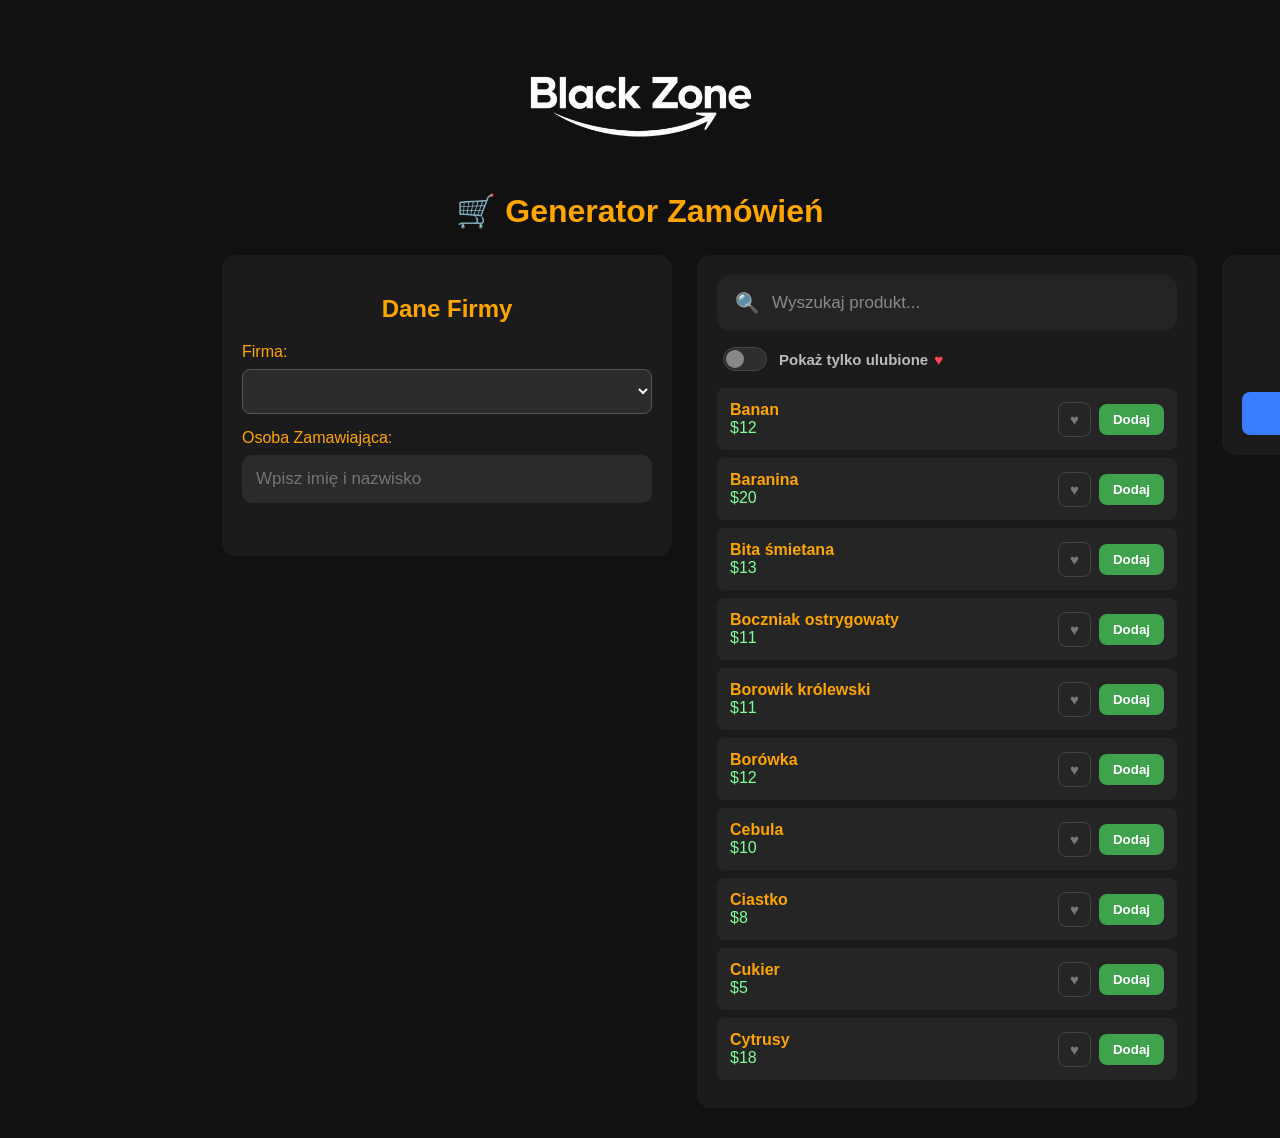
<file: index.html>
<!DOCTYPE html>
<html lang="pl">
  <head>
    <meta charset="UTF-8">
    <meta name="viewport" content="width=device-width, initial-scale=1.0">
    <title><b>Generator Zamówień</b></title>
	<link rel="stylesheet" href="style.css">
  </head>
  <body>
    <div class="container">
      <img src="logo_firmy.png" class="logo" alt="Logo firmy">
      <h1>🛒 Generator Zamówień</h1>
      <div class="wrapper">
        <div class="left">
          <h2 style="text-align:center">Dane Firmy</h2>
          <label for="company" style="display:block;margin-bottom:8px;"> Firma: </label>
          <select id="company" class="companySelect">














			  







			  
            <option value=""></option>
            <option value="The Town">The Town</option>
            <option value="Yellow Jack">Yellow Jack</option>
            <option value="The Paddock">The Paddock</option>
            <option value="Dino Café">Dino Café</option>
            <option value="77 Club">77 Club</option>
            <option value="Bahama Mamas">Bahama Mamas</option>
            <option value="Kebab King">Kebab King</option>
			<option value="May Fair">May Fair</option>
			<option value="The Four Dragons">The Four Dragons</option>
			<option value="Sweet Holes">Sweet Holes</option>
			<option value="Up-n-Atom">Up-n-Atom</option>

























			  
          </select>
          <label for="employee" style="display:block;margin-bottom:8px;"> Osoba Zamawiająca: </label>
          <input type="text" id="employee" class="companySelect" placeholder="Wpisz imię i nazwisko">
          <br>
          <br>
        </div>
        <div class="middle">
          <div class="searchBox">
            <span class="searchIcon">🔍</span>
            <input id="search" type="text" placeholder="Wyszukaj produkt...">
          </div>
          <div class="filterBar">
            <label class="filterCheckboxLabel">
              <input type="checkbox" id="onlyFavorites">
              <span class="customSwitch"></span>
              <span>Pokaż tylko ulubione <span class="heartIcon">♥</span>
              </span>
            </label>
          </div>
          <div id="results"></div>
        </div>
        <div class="right">
          <h2 style="text-align:center">Zamówienie</h2>
          <div id="cart"></div>
          <div class="total"> Razem: $ <span id="sum">0</span>
          </div>
          <div class="actions">
            <button class="copy" onclick="copyOrder()">📋 Kopiuj</button>
            <button class="clear" onclick="clearCart()">🗑️ Wyczyść</button>
          </div>
        </div>
      </div>
    </div>

  <script src="script.js"></script>
  </body>
</html>
</file>
<file: style.css>
* {
        box-sizing: border-box;
        font-family: Segoe UI, Tahoma, sans-serif;
      }

      body {
        margin: 0;
        background: #111;
        color: orange;
      }

      .logo {
        display: block;
        margin: 0 auto 20px auto;
        max-width: 250px;
        height: auto;
      }

      .container {
        width: 95%;
        max-width: 70%;
        margin: auto;
        padding: 30px;
      }

      h1 {
        text-align: center;
        margin-bottom: 25px;
      }

      .wrapper {
        display: grid;
        grid-template-columns: minmax(450px, auto) minmax(500px, 1fr) minmax(450px, auto);
        gap: 25px;
        align-items: start;
      }

      .info {
        background: #1b1b1b;
        border-radius: 14px;
        padding: 20px;
        position: sticky;
        top: 20px;
      }

      .left,
      .right,
      .middle {
        background: #1b1b1b;
        border-radius: 14px;
        padding: 20px;
      }

      .right {
        position: sticky;
        top: 20px;
      }

      input[type=text] {
        width: 100%;
        padding: 14px;
        background: #2b2b2b;
        border: none;
        color: white;
        border-radius: 10px;
        font-size: 17px;
      }

      #results {
        margin-top: 15px;
        max-height: 700px;
        overflow: auto;
      }

      .product {
        display: flex;
        justify-content: space-between;
        align-items: center;
        padding: 12px;
        margin-bottom: 8px;
        border-radius: 8px;
        background: #252525;
        border: 1px solid transparent;
        transition: background 0.2s, border-color 0.2s;
      }

      .product:hover {
        background: #313131;
      }

      /* Wyróżnienie ulubionego produktu */
      .product.favorite-card {
        background: #2b2316;
        border-color: rgba(255, 165, 0, 0.35);
      }

      .product.favorite-card:hover {
        background: #362a18;
      }

      .productActions {
        display: flex;
        gap: 8px;
        align-items: center;
      }

      .product button {
        background: #3fa34d;
        border: none;
        color: white;
        padding: 8px 14px;
        border-radius: 8px;
        cursor: pointer;
        font-weight: bold;
      }

      .product button:hover {
        background: #4bc75b;
      }

      /* Stylizowanie przycisku ulubionych (serduszka) */
      .favoriteButton {
        background: transparent !important;
        border: 1px solid #444 !important;
        color: #777 !important;
        padding: 8px 11px !important;
        font-size: 15px;
        border-radius: 8px;
        cursor: pointer;
        transition: all 0.2s ease;
      }

      .favoriteButton.isFavorite {
        border-color: #ff4757 !important;
        color: #ff4757 !important;
        background: rgba(255, 71, 87, 0.12) !important;
      }

      .favoriteButton.notFavorite:hover {
        border-color: #888 !important;
        color: #fff !important;
      }

      .cartItem {
        display: grid;
        grid-template-columns: 1fr auto auto;
        gap: 10px;
        align-items: center;
        background: #252525;
        margin-bottom: 10px;
        padding: 10px;
        border-radius: 8px;
      }

      .qty {
        display: flex;
        align-items: center;
      }

      .qty button {
        width: 30px;
        height: 30px;
        border: none;
        background: #444;
        color: white;
        cursor: pointer;
        border-radius: 5px;
        font-size: 18px;
      }

      .qty input {
        width: 50px;
        text-align: center;
        margin: 0 5px;
        background: #111;
        color: white;
        border: 1px solid #555;
        border-radius: 5px;
        height: 30px;
      }

      .remove {
        background: #d43b3b;
        border: none;
        color: white;
        padding: 8px;
        border-radius: 7px;
        cursor: pointer;
      }

      .remove:hover {
        background: #ff5555;
      }

      .price {
        color: #7fff95;
        font-weight: bold;
        margin-top: 4px;
      }

      .total {
        margin-top: 20px;
        font-size: 25px;
        text-align: right;
        color: #7fff95;
      }

      .actions {
        display: flex;
        gap: 10px;
        margin-top: 20px;
      }

      .actions button {
        flex: 1;
        padding: 12px;
        border: none;
        border-radius: 8px;
        cursor: pointer;
        font-size: 16px;
        font-weight: bold;
      }

      .copy {
        background: #3a7cff;
        color: white;
      }

      .clear {
        background: #555;
        color: white;
      }

      .searchBox {
        display: flex;
        align-items: center;
        background: #242424;
        border-radius: 14px;
        padding: 0 16px;
        border: 2px solid transparent;
        transition: .25s;
      }

      .searchBox:focus-within {
        border-color: #43b581;
        box-shadow: 0 0 0 4px rgba(67, 181, 129, .18);
      }

      .searchIcon {
        font-size: 20px;
        color: #9b9b9b;
        margin-right: 12px;
      }

      .searchBox input {
        flex: 1;
        border: none;
        background: transparent;
        color: white;
        padding: 16px 0;
        font-size: 17px;
        outline: none;
      }

      .searchBox input::placeholder {
        color: #8a8a8a;
      }

      /* --- NOWY STYL DLA PASKA FILTRÓW I STYLOWANEGO CHECKBOXA (TOGGLE SWITCH) --- */
      .filterBar {
        display: flex;
        align-items: center;
        margin-top: 14px;
        padding: 2px 6px;
      }

      .filterCheckboxLabel {
        display: inline-flex;
        align-items: center;
        gap: 12px;
        color: #bbb;
        font-size: 15px;
        font-weight: 600;
        cursor: pointer;
        user-select: none;
        transition: color 0.2s ease;
      }

      .filterCheckboxLabel:hover {
        color: #fff;
      }

      /* Ukrycie domyślnej kropki/ptaszka checkboxa */
      .filterCheckboxLabel input[type="checkbox"] {
        position: absolute;
        opacity: 0;
        width: 0;
        height: 0;
      }

      /* Tło przełącznika (Toggle Switch Track) */
      .customSwitch {
        position: relative;
        width: 44px;
        height: 24px;
        background-color: #2e2e2e;
        border: 1px solid #444;
        border-radius: 20px;
        transition: background-color 0.25s ease, border-color 0.25s ease, box-shadow 0.25s ease;
      }

      /* Kropka przełącznika (Toggle Switch Thumb) */
      .customSwitch::after {
        content: "";
        position: absolute;
        top: 2px;
        left: 2px;
        width: 18px;
        height: 18px;
        background-color: #888;
        border-radius: 50%;
        transition: transform 0.25s cubic-bezier(0.4, 0, 0.2, 1), background-color 0.25s ease;
      }

      /* Efekty po zaznaczeniu checkboxa */
      .filterCheckboxLabel input[type="checkbox"]:checked+.customSwitch {
        background-color: rgba(255, 71, 87, 0.25);
        border-color: #ff4757;
        box-shadow: 0 0 8px rgba(255, 71, 87, 0.3);
      }

      .filterCheckboxLabel input[type="checkbox"]:checked+.customSwitch::after {
        transform: translateX(20px);
        background-color: #ff4757;
      }

      /* Kolor ikony serca w tekście */
      .heartIcon {
        color: #ff4757;
        margin-left: 2px;
      }

      .companySelect {
        width: 100%;
        padding: 12px;
        background: #2b2b2b;
        color: white;
        border: 1px solid #555;
        border-radius: 8px;
        font-size: 16px;
        margin-bottom: 15px;
      }

      /* Nowoczesne przeglądarki (Firefox itp.) */
      #results {
        scrollbar-width: thin;
        scrollbar-color: orange #1b1b1b;
      }

      /* Przeglądarki oparte na WebKit / Chromium (Chrome, Edge, Opera, Brave, Safari) */
      #results::-webkit-scrollbar {
        width: 8px;
      }

      #results::-webkit-scrollbar-track {
        background: #1b1b1b;
        border-radius: 8px;
      }

      #results::-webkit-scrollbar-thumb {
        background: #333333;
        border-radius: 8px;
        border: 2px solid #1b1b1b;
      }

      #results::-webkit-scrollbar-thumb:hover {
        background: orange;
      }
</file>
